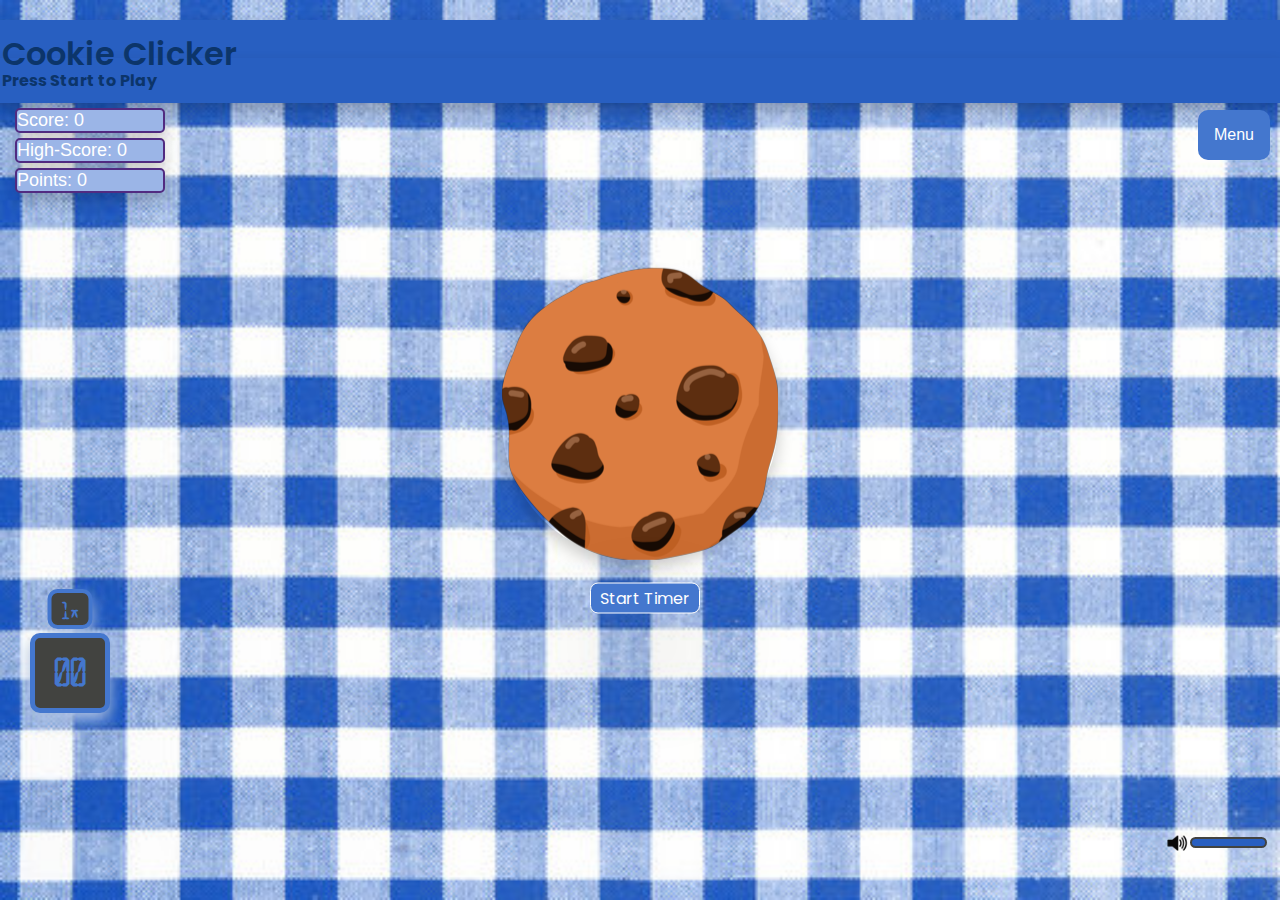
<file: index.html>
<html>
    <head>
        <link rel="stylesheet" href = "cookieclicker.css">
        <link rel="preconnect" href="https://fonts.googleapis.com">
        <link rel="preconnect" href="https://fonts.gstatic.com" crossorigin>
        <link href="https://fonts.googleapis.com/css2?family=Poppins:ital,wght@0,400;1,600&display=swap" rel="stylesheet">
        <link href = "/Ledsim-JRz7o.ttf"
        <meta name="viewport" content="width=device-width, initial-scale=1.0">
    </head>
    
    <body>
        <h1 id = "header">Cookie Clicker</h1>
        <h2 id = "instructions"?>Press Start to Play</h2>
        <div class="volume-slider-con">
            <div class="volume-slider"></div>
            <div class = "speaker"></div>
            </div>
        <div class="wrapper">
            <div id = "multdisplay">1x</div>
            <div id = "timer"> </div>
            <div id = "score-brd">Score: 0</div>
            <div id = "high-score">High-Score: 0</div>
            <div id = "points">Points: 0</div>
            <button id = "press-me">
                <img src = "cookiebutton.png">   
            </button>
            <button id="start">Start Timer</button>
           
    
            <div class="dropdown">
                <button  class="dropbtn">Menu</button>
                <div id="myDropdown" class="dropdown-content">
                  <a href="upgrades.html">Upgrades</a>
                  <a href="credits.html">Settings</a>
                </div>
            </div>
        </div>
          
        <script src="cookieclicker.js" type="module"></script>
    </body>
</html>
</file>
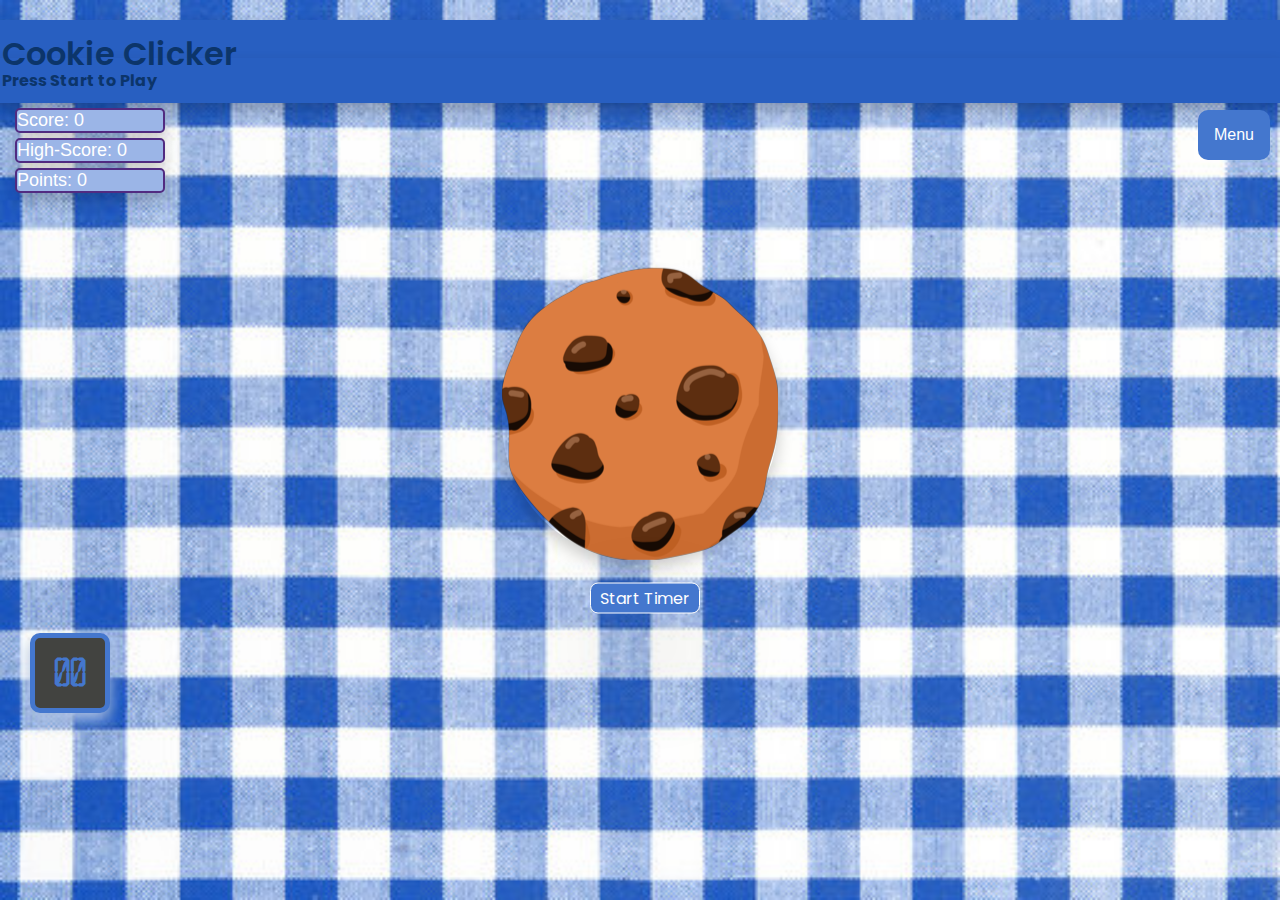
<file: cookieclicker.html>
<html>
    <head>
        <link rel="stylesheet" href = "cookieclicker.css">
        <link rel="preconnect" href="https://fonts.googleapis.com">
        <link rel="preconnect" href="https://fonts.gstatic.com" crossorigin>
        <link href="https://fonts.googleapis.com/css2?family=Poppins:ital,wght@0,400;1,600&display=swap" rel="stylesheet">
        <link href = "ledsim-font/Ledsim-JRz7o.ttf"
    </head>
    <body>
        <h1 id = "header">Cookie Clicker</h1>
        <h2 id = "instructions"?>Press Start to Play</h2>
        <div class="wrapper">
            <div id = "timer">Time Left(s): </div>
            <div id = "score-brd">Score: 0</div>
            <div id = "high-score">High-Score: 0</div>
            <div id = "points">Points: 0</div>
            <button id = "press-me">
                <img src = "cookiebutton.png">   
            </button>
            <button id="start">Start Timer</button>
           
    
            <div class="dropdown">
                <button  class="dropbtn">Menu</button>
                <div id="myDropdown" class="dropdown-content">
                  <a href="upgrades.html">Upgrades</a>
                  <a href="#">How to Play</a>
                  <a href="#">Credits</a>
                </div>
            </div>
        </div>
          
        <script src="cookieclicker.js" type="module"></script>
    </body>
</html>
</file>
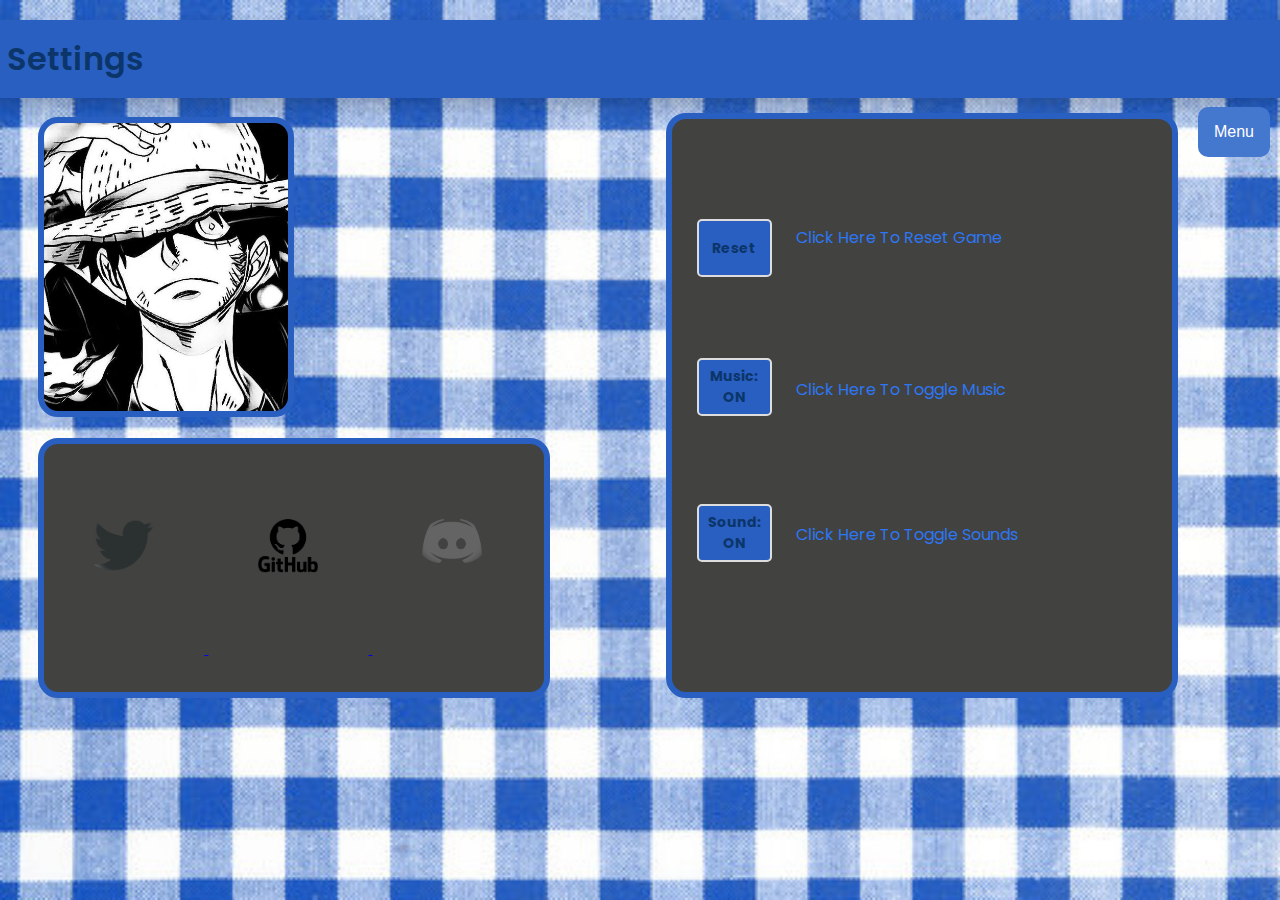
<file: credits.html>
<html>
<head>
    <link rel="stylesheet" href = "cookieclicker.css">
    <link rel="preconnect" href="https://fonts.googleapis.com">
    <link rel="preconnect" href="https://fonts.gstatic.com" crossorigin>
    <link href="https://fonts.googleapis.com/css2?family=Poppins:ital,wght@0,400;1,600&display=swap" rel="stylesheet">
    <link rel="stylesheet" href = "credits.css">
    <title>title</title>
    <meta name="viewport" content="width=device-width, initial-scale=1.0">
</head>


<body>
    
    <h1 id = "header">Settings</h1>

    
    <div class="wrapper">
        
   
    <div class="dropdown">
        <button  class="dropbtn">Menu</button>
        <div id="myDropdown" class="dropdown-content">
          <a href="index.html">Play Now</a>
          <a href="upgrades.html">Upgrades</a>
        </div>
    </div>
    <div id = "profile-pic"></div>
    
    <div id = "socials">
        <a href="https://twitter.com/installpluto">
            <div id = "twitter"></div>
        </a>
        <a href="https://github.com/installplutoo">
            <div id = "github"></div>
        </a>
        <a href="https://discord.gg/6s4hM64uFe">
        <div id = "discord"></div>
        </a>

</div>
    <div id = "container">

    <div id = "set">
        <button id = "reset">Reset</button>
        <p id = "resetI">Click Here To Reset Game</p>
    </div>

    <div id = "set1">
        <button id = "tMusic"> Music: ON</button>
        <p id = "togM">Click Here To Toggle Music</p>
    </div>

    <div id = "set2">
        <button id = "tSound"> Sound: ON</button>
        <p id = "togS">Click Here To Toggle Sounds</p>
    </div>
    </div>
</div>

  
    <script src = "credits.js" type="module"></script>
    
</body>
</html>
</file>
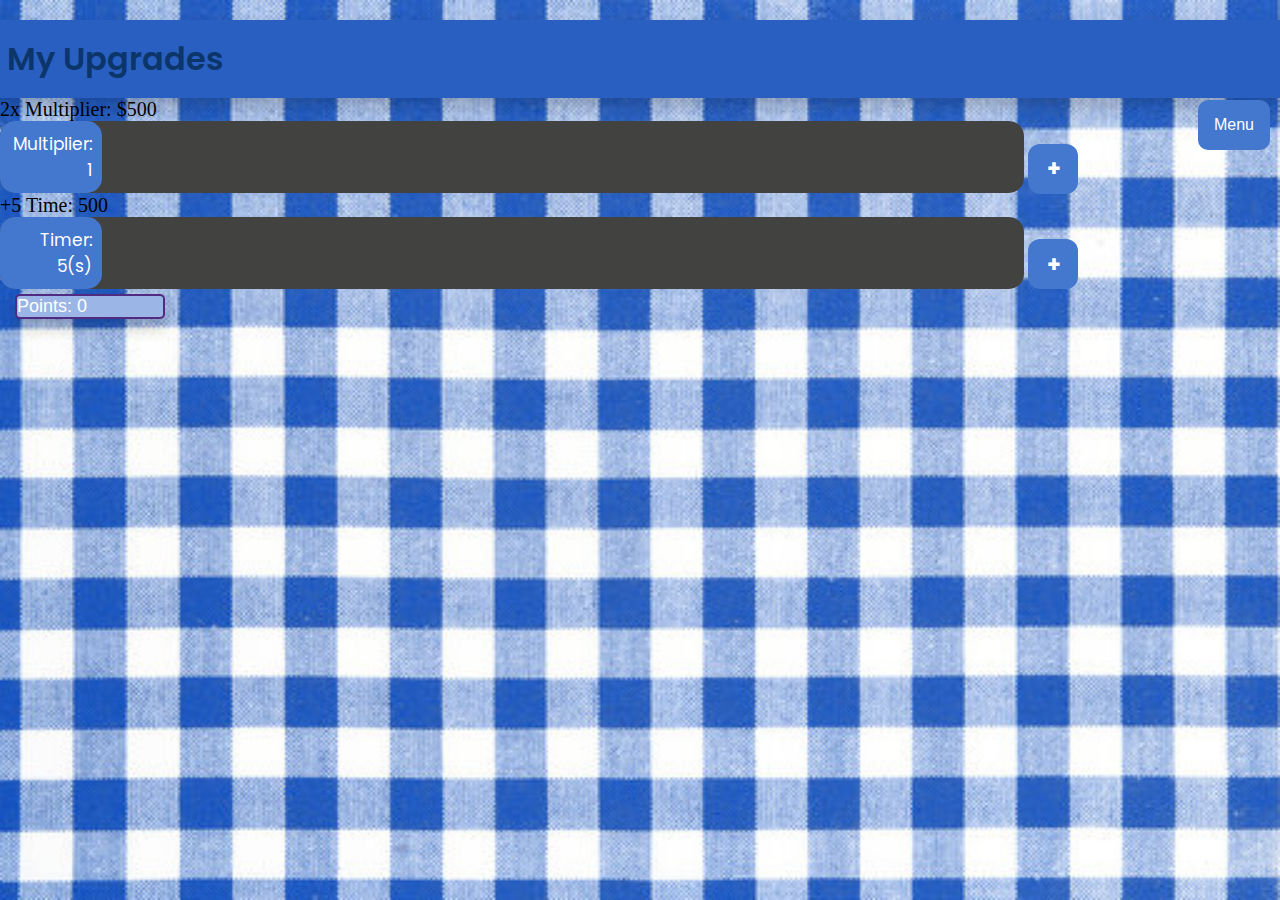
<file: upgrades.html>
<html>
<head>
    <link rel="stylesheet" href = "cookieclicker.css">
    <link rel="preconnect" href="https://fonts.googleapis.com">
    <link rel="preconnect" href="https://fonts.gstatic.com" crossorigin>
    <link href="https://fonts.googleapis.com/css2?family=Poppins:ital,wght@0,400;1,600&display=swap" rel="stylesheet">
    <link rel="stylesheet" href = "upgrades.css">
    <title>title</title>
    <meta name="viewport" content="width=device-width, initial-scale=1.0">
</head>

<body>
    <h1 id = "header">My Upgrades</h1>
    
    <div class="wrapper">
 
   
    <div class="dropdown">
        <button  class="dropbtn">Menu</button>
        <div id="myDropdown" class="dropdown-content">
          <a href="index.html">Play Now</a>
          <a href="credits.html">Settings</a>
        </div>
    </div>

  
    <p id = "mcost">Multiplier</p>
    <div class="container">
        <div id="skill-mult">Multiplier:1</div>
    </div>
               
    <button  id = "upg-Mult">+</button>
  
    <p id = "tcost">Extra Time</p>
    <div class="container">
        <div id="skill-time">Timer:1</div>
    </div>
     <button  id = "upg-timer">+</button>
</div>
<div id = "points">Points: 0</div>
  
    <script src = "upgrades.js" type = "module" ></script>
    
</body>
</html>
</file>
<file: cookieclicker.css>
* {
    padding: 0;
    margin: 0;
    box-sizing: border-box;
  }
@font-face {
  font-family: "Ledsim-JRz7o";
  src: url(/Ledsim-JRz7o.ttf);
}
body{
    background-image: url("picnictable.jpg");
    background-repeat: repeat;
    background-size:cover;
    min-width: 400px;
    min-height: 420px;
    
}

#start:hover {
  background-color: #1b5a84; /* Change the background color on hover */
  box-shadow: 0px 45px 100px 0px rgba(0, 0, 0, 0.4); /* Add a slight shadow on hover */
}
    

#start{
  position: absolute;
  top: 570%;
  left: 50%;
  transform: translate(-50%, -50%);
    border-radius: 8px;
    border:1px solid white;
    margin:5px;
    padding:2px 5px;
    background-color: #4477CE;
    font-size:16px;
    font-family: 'Kanit', sans-serif;
    color:#fefefe;
    align-items: center;
    display: inline-block;
    width:110px;
    font-family: 'Poppins', sans-serif;
    box-shadow: 0px 45px 100px 0px rgba(0,0,0,0.2);

}
#press-me{
    background-size:cover;
    background: transparent;
    position: absolute;
    top: 50%;
    left: 50%;
    transform: translate(-50%, 40%);
    border-radius: 300px;
    border:none;
    box-shadow: 0px 8px 16px 0px rgba(0,0,0,0.2);
    cursor:pointer;
}

/*#press-me:hover {
    transform: scale(.85);
  } 
*/

#score-brd, #high-score, #points{
    color:white;
    font-size: 18px;
    background-color: #9bb5e7;
    width: 150px;
    border: 2px solid #512B81;
    margin:5px;
    border-radius: 5px;
    font-family: 'Kanit', sans-serif;
    box-shadow: 0px 8px 16px 0px rgba(0,0,0,0.2);
    margin-left:15px;
}
h1{
    margin-top:20px;
    font-family: 'Poppins', sans-serif;
    color:#0C356A;
    font-weight: 600;
}
 h2 {
    margin-top:-30px;
    ;
    font-family: 'Poppins', sans-serif;
    color:#0C356A;
    font-size: 16px;
}
h1, h2{
    background-color: #285fc1;
    min-width: 100%;
    padding: 10px;
    margin-left:-8px;
    box-shadow: 0px 8px 16px 0px rgba(0,0,0,0.2);
}
.dropbtn {
    background-color: #4477CE;
    color: white;
    padding: 16px;
    font-size: 16px;
    border: none;
    cursor: pointer;
    border-radius: 10px;
    position:absolute;
    right: 5px;
    top:-3px;
  }
  
  .dropbtn:hover, .dropbtn:focus {
    background-color: #2980B9;
  }
  
  .dropdown {
    position: absolute;
    top: 5px;
    right: 5px;
  }
  
  .dropdown-content {
    display: none;
    position: absolute;
    background-color: #424340;
   
    min-width: 120px;
    overflow: auto;
    box-shadow: 0px 8px 16px 0px rgba(0,0,0,0.2);
    z-index: 1;
    top: 48px;
    right: 3px;
    border-radius: 10px;
  }
  
  .dropdown-content a {
    color:#4477CE;
    padding: 12px 10px;
    display: block;
    text-decoration: none;
    font-family: 'Poppins', sans-serif;
    text-align: right;
    font-weight: bold;
  }
  
  .dropdown a:hover {
    background-color: #ddd;
}
  
  .show {
    display: block;
}
  .wrapper {
    position: relative;
  }
 
  #timer {
    position: absolute;
    top: 100%;
    left: 70px;
    transform: translate(-50%, 550%);
    padding-top: 19px;
    background-color: #424340;
    font-family: Ledsim-JRz7o;
    font-weight: bold;
    font-size: 35;
    border: 5px solid #4477CE;
    border-radius: 10px;
    color: #4477CE;
    width: 80px;
    height: 80px;
    text-align: center;
    box-shadow: 0px 8px 16px 0px #abbfe2;
  }
  #multdisplay{
    position: absolute;
    top: 100%;
    left: 70px;
    transform: translate(-50%, 990%);
    
    background-color: #424340;
    font-family: Ledsim-JRz7o;
    font-weight: bold;
    font-size: 20;
    border: 4px solid #4477CE;
    border-radius: 10px;
    color: #4477CE;
    width:45px;
    height:40px;
    box-shadow: 0px 8px 16px 0px #abbfe2;
    text-align: center;
    padding-top:10px;
  }
  .volume-slider-con{
    height:11px;
    width:6%;
    position:absolute;
     top: 93%;
     left:93%;
    background-color:#424340;
    border-radius: 20px;
    border: 2px solid #424340;
  }
  .volume-slider{
     height:100%;
     width:100%;
     border-radius: 20px;
     background-color:#285fc1;
     
  }
  .speaker{
    background-image: url("speaker.png");
    background-repeat: no-repeat;
    background-size: contain;
    border: none;
    height:300%;
    width: 35%;
    transform: translate(-100%, -65%);
  }

  @media only screen and (max-width: 900) {
    .volume-slider-con{
      height:11px;
      width:20%;
      position:absolute;
       top: 93%;
       left:93%;
      background-color:#424340;
      border-radius: 20px;
      border: 2px solid #424340;
    }
    .volume-slider{
      height:100%;
      width:100%;
      border-radius: 20px;
      background-color:#285fc1;
      
   }
  }
</file>
<file: credits.css>
* {
    padding: 0;
    margin: 0;
    box-sizing: border-box;
  }
  body{
    background-image: url("picnictable.jpg");
    background-repeat: repeat;
    background-size:cover;
  }
  h1{
    margin-top:20px;
    font-family: 'Poppins', sans-serif;
    color:#0C356A;
    font-weight: 600;
    background-color: #285fc1;
    min-width: 100%;
    padding: 15px;
    margin-left:-8px;
    box-shadow: 0px 8px 16px 0px rgba(0,0,0,0.2);
  }
  .dropbtn {
    display: block;
    background-color: #4477CE;
    color: white;
    padding: 16px;
    font-size: 16px;
    border: none;
    cursor: pointer;
    border-radius: 10px;
    position:absolute;
    right: 5px;
    top:-3px;
  }
  
  .dropbtn:hover, .dropbtn:focus {
    background-color: #2980B9;
  }
  
  .dropdown {
    position: absolute;
    top: 12px;
    right: 5px;
   
  }
  
  .dropdown-content {
    display: none;
    position: absolute;
    background-color: #424340;
    
    min-width: 120px;
    overflow: auto;
    box-shadow: 0px 8px 16px 0px rgba(0,0,0,0.2);
    z-index: 1;
    top: 48px;
    right: 3px;
    border-radius: 10px;
  }
  
  .dropdown-content a {
    color:#4477CE;
    padding: 12px 10px;
    display: block;
    text-decoration: none;
    font-family: 'Poppins', sans-serif;
    text-align: right;
    font-weight: bold;
  }
  
  .dropdown a:hover {
    background-color: #ddd;
  }
  
    .show {
      display: block;
  }
    .wrapper {
      position: relative;
    }
    #profile-pic{
        background-image: url("profilepic.jpg");
        border: 6px solid #285fc1;
        border-radius: 20px;
        background-repeat: no-repeat;
        background-size:cover;
        height: 300px;
        width: 20%;
        margin: 1.5% 3%;
        position: absolute;
        top:50%;
        left: 10%;
        transform: translate(-50%,0%);
    }
    
    #container{
        position: absolute;
        top:50%;
        left:50%;
        width:40%;
        height: 585px;
        background-color:#424340;
        
        margin: 1.2%  2%;
        border: 6px solid #285fc1;
        border-radius: 20px;
    }  


    #set button,
    #set1 button,
    #set2 button {
        vertical-align: middle;
    }
    
    #set1 button {
        margin-right: 10px; /* Adjust this margin as needed */
        margin-top: 15%;
    }
    
    #set2 button {
        margin-right: 10px; /* Adjust this margin as needed */
        margin-top: 15%;
    }
    #set button {
      margin-right: 10px; /* Adjust this margin as needed */
      margin-top: 20%;
    }
        
    #togM, #togS, #resetI {
      display: inline-block;
      vertical-align: middle;
      height:8%;
      margin-left: 2%;
      margin-top: 20%; /* Adjust this margin as needed */
      font-size: 16px; /* Adjust the font size as needed */
      font-family: 'Poppins', sans-serif;
     
      color: #2d76f4;
  }

  #reset,
  #tMusic,
  #tSound{
    width: 15%;
    height:10%;
    margin-left:5%;
    background-color: #285fc1;
    font-family: 'Poppins', sans-serif;
    color:#0C356A;
    font-size: 14px;
    border-radius: 5px;
    border: 2px solid #ddd;
    font-weight: bold;
    cursor:pointer;
  }

  #socials{
    
    position:absolute;
    top: 90%;
    left:0%;
    transform: translate( 0%, 125%);
    width:40%;
    background-color:#424340;
    margin: 1.2% 3%;
    border: 6px solid #285fc1;
    height: 260px;
    border-radius: 20px;
  }
  #twitter{
    
    background-image: url("twitterlogo.png");
    background-repeat: no-repeat;
    background-size: contain;
   
  }
  #github{
    background-image: url("GitHub-logo.png");
    background-repeat: no-repeat;
    background-size: contain;
  }
  #discord{
    background-image: url("discordlogo.png");
    background-repeat: no-repeat;
    background-size: contain;
    
    
  }
  #twitter, #github, #discord{
    display: inline-block;
    padding: 6% 6%;
    margin: 15% 10%;
    border:none;
    
  }
  #twitter:hover, #github:hover, #discord:hover{
transform: scale(1.2);
  }
 

  @media only screen and (max-width: 1125px) {
    #container{
        position: absolute;
        top:50%;
        left:0%;
        width:70%;
        height: 400px;
        background-color:#424340;
       
        margin: 3%  3%;
        border: 6px solid #285fc1;
        border-radius: 20px;
    }
    #profile-pic{
      display:none;
    }
    #socials{
        position:absolute;
        top: 90%;
        left:40.5%;
        transform: translate( -50%, 180%);
        width:80%;
        background-color:#424340;
        margin: 1.2% 3%;
        border: 6px solid #285fc1;
        height: 250px;
        border-radius: 20px;
      }
      #twitter, #github, #discord{
        display: inline-block;
        padding: 6% 6%;
        margin: 15% 9%;
        border:none;
        
      }
      #set1 , #set2  , #set {
        margin-top:-5%;
        
      }
     
        
    
     
  }
  @media only screen and (max-width: 600px) {
    #socials{
        position:absolute;
        top: 90%;
        left:40.5%;
        transform: translate( -50%, 290%);
        width:80%;
        background-color:#424340;
        margin: 1.2% 3%;
        border: 6px solid #285fc1;
        height: 150px;
        border-radius: 20px;
        
      }
     
  }
  @media only screen and (max-width: 715px){
    #reset,
    #tMusic,
    #tSound{
      width:15%;
      height:12%;
      }
  }
</file>
<file: upgrades.css>
* {
    padding: 0;
    margin: 0;
    box-sizing: border-box;
  }
body{
    background-image: url("picnictable.jpg");
    background-repeat: no-repeat;
    background-size:cover;
    min-width: 650px;
    max-height: 480px;
    
    
}
.dropbtn {
  background-color: #4477CE;
  color: white;
  padding: 16px;
  font-size: 16px;
  border: none;
  cursor: pointer;
  border-radius: 10px;
  position:absolute;
  right: 5px;
  top:-3px;
}

.dropbtn:hover, .dropbtn:focus {
  background-color: #2980B9;
}

.dropdown {
  position: absolute;
  top: 5px;
  right: 5px;
}

.dropdown-content {
  display: none;
  position: absolute;
  background-color: #424340;
 
  min-width: 120px;
  overflow: auto;
  box-shadow: 0px 8px 16px 0px rgba(0,0,0,0.2);
  z-index: 1;
  top: 48px;
  right: 3px;
  border-radius: 10px;
}

.dropdown-content a {
  color:#4477CE;
  padding: 12px 10px;
  display: block;
  text-decoration: none;
  font-family: 'Poppins', sans-serif;
  text-align: right;
  font-weight: bold;
}

.dropdown a:hover {
  background-color: #ddd;
}

  .show {
    display: block;
}
  .wrapper {
    position: relative;
  }

p {
  font-size: 20px;
}
.container {
  background-color: #424340;
  width: 80%;
  border-radius: 15px;
  display: inline-block;
  
}

#skill-mult, #skill-time {
  background-color:#4477CE;
  color: white;
  padding: 1%;
  text-align: right;
  font-size: 17px;
  border-radius: 15px;
  
}

#skill-mult {
  width: 10%;
  font-family: 'Poppins', sans-serif;
 
}

#skill-time {
  width: 10%;
  font-family: 'Poppins', sans-serif;

}
h1{
  margin-top:20px;
  font-family: 'Poppins', sans-serif;
  color:#0C356A;
  font-weight: 600;
  background-color: #285fc1;
  min-width: 100%;
  padding: 15px;
  margin-left:-8px;
  box-shadow: 0px 8px 16px 0px rgba(0,0,0,0.2);
}

#upg-Mult, #upg-timer{
width: 50px;
height: 50px;
border-radius: 12px;
border:none;
background-color:#4477CE;
font-family: 'Poppins', sans-serif;
cursor: pointer;
color:white;
font-size: 22px;
font-weight: bold;
}
</file>
